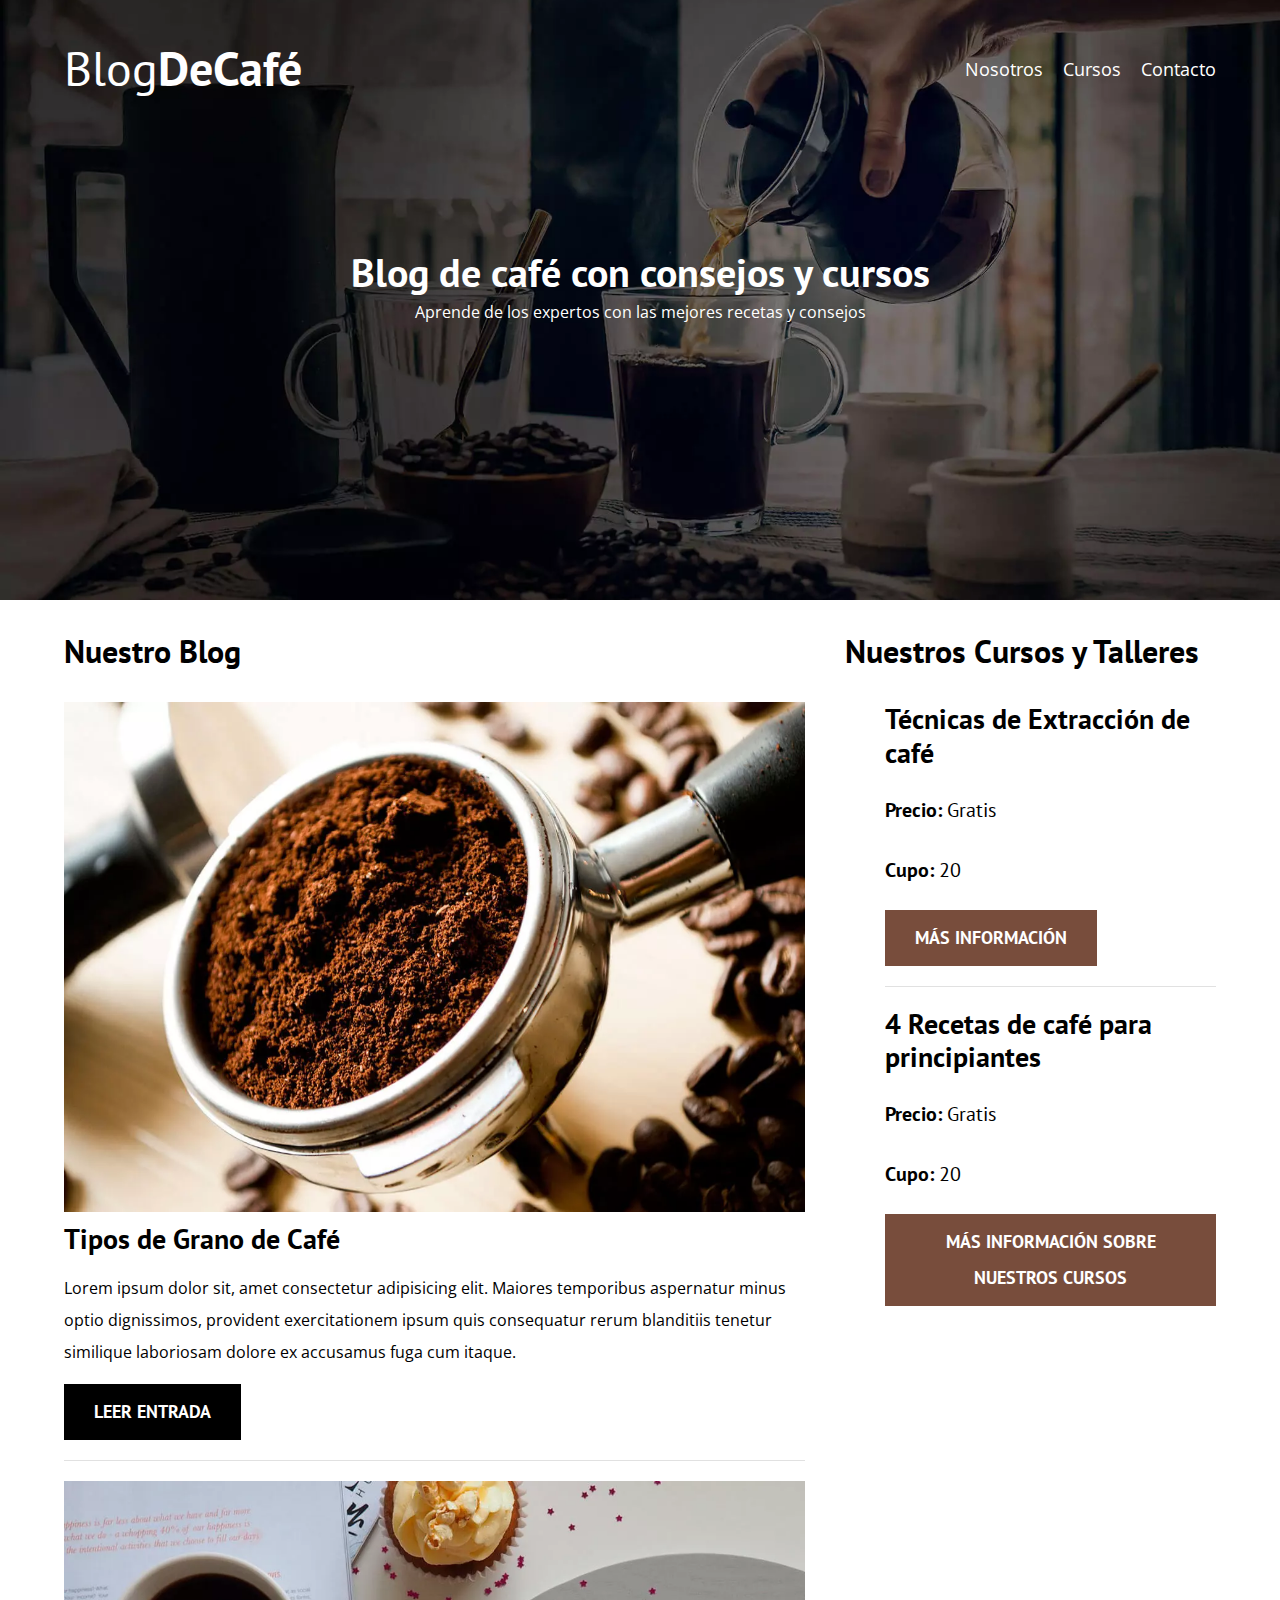
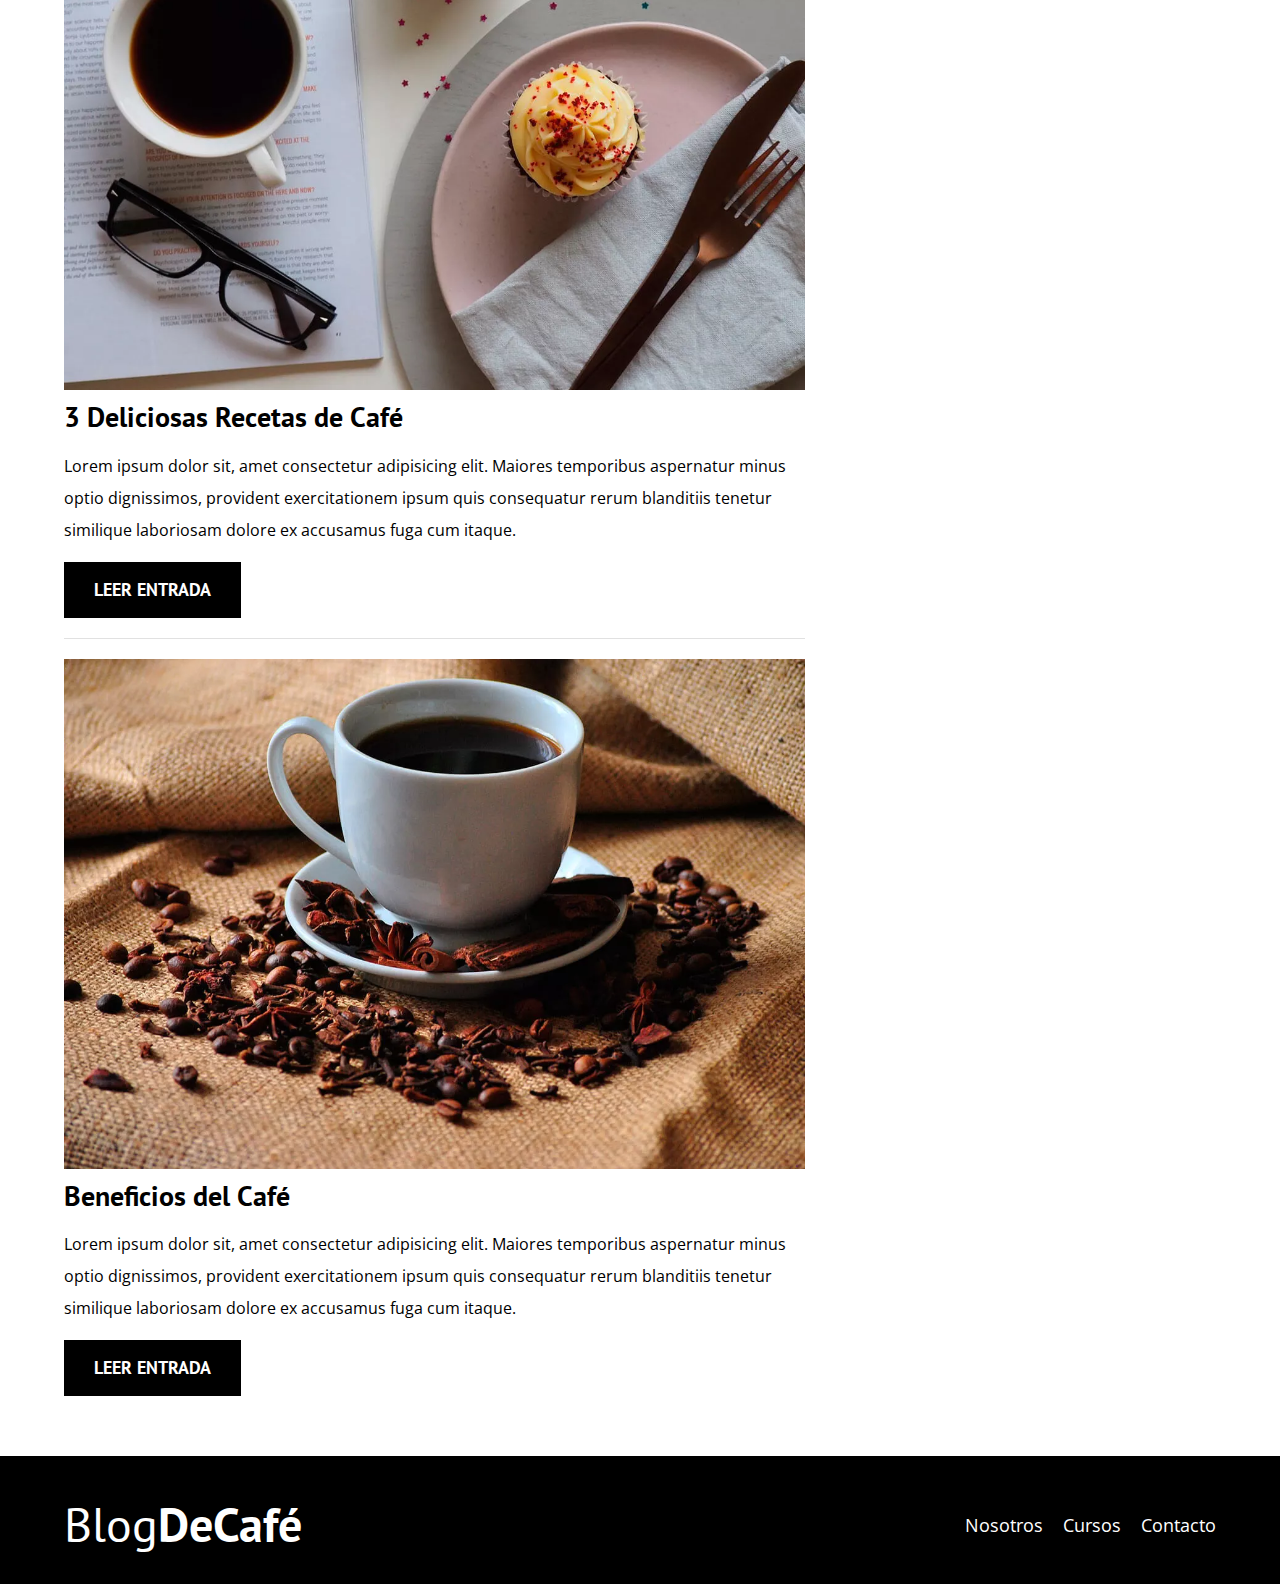
<file: index.html>
<!DOCTYPE html>
<html lang="en">
<head>
    <meta charset="UTF-8">
    <meta http-equiv="X-UA-Compatible" content="IE=edge">
    <meta name="viewport" content="width=device-width, initial-scale=1.0">
    <title>BlogDeCafé</title>
    <meta name="description" content="Pagina web de blog de café">
    <!--Prefetch-->
    <!-- <link rel="prefetch" href="nosotros.html" as="document"> -->


    <!--Preload-->
    <link rel="preload" href="css/normalize.css" as="style">    
    <link rel="stylesheet" href="./css/normalize.css">
    

    <link rel="preload" href="https://fonts.googleapis.com/css2?family=Open+Sans&family=PT+Sans:wght@400;700&display=swap" crossorigin="crossorigin" as="font">
    <link href="https://fonts.googleapis.com/css2?family=Open+Sans&family=PT+Sans:wght@400;700&display=swap" rel="stylesheet">

    <link rel="preload" href="./css/style.css" as="style">
    <link rel="stylesheet" href="./css/style.css">

</head>
<body>
    <header class="header">
        <div class="contenedor">
            <div class="barra">
                <a class="logo" href="index.html">
                    <h1 class="logo__nombre no-margin centrar-texto">Blog<span class="logo__bold">DeCafé</span></h1>
                </a>
                    
                <nav class="navegacion">
                    <a href="./nosotros.html" class="navegacion__enlace">Nosotros</a>
                    <a href="./cursos.html" class="navegacion__enlace">Cursos</a>
                    <a href="./contacto.html" class="navegacion__enlace">Contacto</a> 
                </nav>
            </div>
        </div>

        <div class="header__texto">
            <h2 class="no-margin">Blog de café con consejos y cursos</h2>
            <p class="no-margin">Aprende de los expertos con las mejores recetas y consejos</p>
        </div>
    </header>

    <div class="contenedor contenido-principal">
        <main class="blog">
            <h3>Nuestro Blog</h3>
            <article class="entrada">
                <div class="entrada__imagen">
                    <picture>
                        <source loading="lazy" srcset="img/blog1.webp" type="image/webp" >
                        <img loading="lazy" src="img/blog1.jpg" alt="imagen blog"> 
                    </picture>
                </div>
                <div class="entrada__contenido">
                    <h4 class="no-margin">Tipos de Grano de Café</h4>
                    <p>Lorem ipsum dolor sit, amet consectetur adipisicing elit. Maiores temporibus aspernatur minus optio dignissimos, provident exercitationem ipsum quis consequatur rerum blanditiis tenetur similique laboriosam dolore ex accusamus fuga cum itaque.</p>
                    <a href="entrada.html" class="boton boton--primario">Leer Entrada</a>
                </div>
            </article>
            <article class="entrada">
                <div class="entrada__imagen">
                    <picture>
                        <source loading="lazy" srcset="img/blog2.webp" type="image/webp" >
                        <img loading="lazy" src="img/blog2.jpg" alt="imagen blog"> 
                    </picture>
                </div>
                <div class="entrada__contenido">
                    <h4 class="no-margin">3 Deliciosas Recetas de Café</h4>
                    <p>Lorem ipsum dolor sit, amet consectetur adipisicing elit. Maiores temporibus aspernatur minus optio dignissimos, provident exercitationem ipsum quis consequatur rerum blanditiis tenetur similique laboriosam dolore ex accusamus fuga cum itaque.</p>
                    <a href="entrada.html" class="boton boton--primario">Leer Entrada</a>
                </div>
            </article>
            <article class="entrada">
                <div class="entrada__imagen">
                    <picture>
                        <source loading="lazy" srcset="img/blog3.webp" type="image/webp" >
                        <img loading="lazy" src="img/blog3.jpg" alt="imagen blog"> 
                    </picture>
                </div>
                <div class="entrada__contenido">
                    <h4 class="no-margin">Beneficios del Café</h4>
                    <p>Lorem ipsum dolor sit, amet consectetur adipisicing elit. Maiores temporibus aspernatur minus optio dignissimos, provident exercitationem ipsum quis consequatur rerum blanditiis tenetur similique laboriosam dolore ex accusamus fuga cum itaque.</p>
                    <a href="entrada.html" class="boton boton--primario">Leer Entrada</a>
                </div>
            </article>

        </main>
        <aside class="sidebar">
            <h3>Nuestros Cursos y Talleres</h3>
            <ul class="cursos">
                <li class="widget-curso">
                    <h4 class="no-margin">Técnicas de Extracción de café</h4>
                    <p class="widget-curso__label"> Precio:
                        <span class="widget-curso__info">Gratis</span>
                    </p>
                    <p class="widget-curso__label"> Cupo:
                        <span class="widget-curso__info">20</span>
                    </p>
                    <a href="entrada.html" class="boton boton--secundario">Más información</a>
                </li>

                <li class="widget-curso">
                    <h4 class="no-margin">4 Recetas de café para principiantes</h4>
                    <p class="widget-curso__label"> Precio:
                        <span class="widget-curso__info">Gratis</span>
                    </p>
                    <p class="widget-curso__label"> Cupo:
                        <span class="widget-curso__info">20</span>
                    </p>
                    <a href="entrada.html" class="boton boton--secundario">Más información sobre nuestros cursos</a>
                </li>
            </ul>
        </aside>
    </div>

    <footer class="footer">
        <div class="contenedor">
            <div class="barra">
                <a class="logo" href="index.html">
                    <h1 class="logo__nombre no-margin centrar-texto">Blog<span class="logo__bold">DeCafé</span></h1>
                </a>
                    
                <nav class="navegacion">
                    <a href="nosotros.html" class="navegacion__enlace">Nosotros</a>
                    <a href="cursos.html" class="navegacion__enlace">Cursos</a>
                    <a href="contacto.html" class="navegacion__enlace">Contacto</a> 
                </nav>
            </div>
        </div>
    </footer>

    <script src="js/modernizr.js"></script>
</body>
</html>
</file>
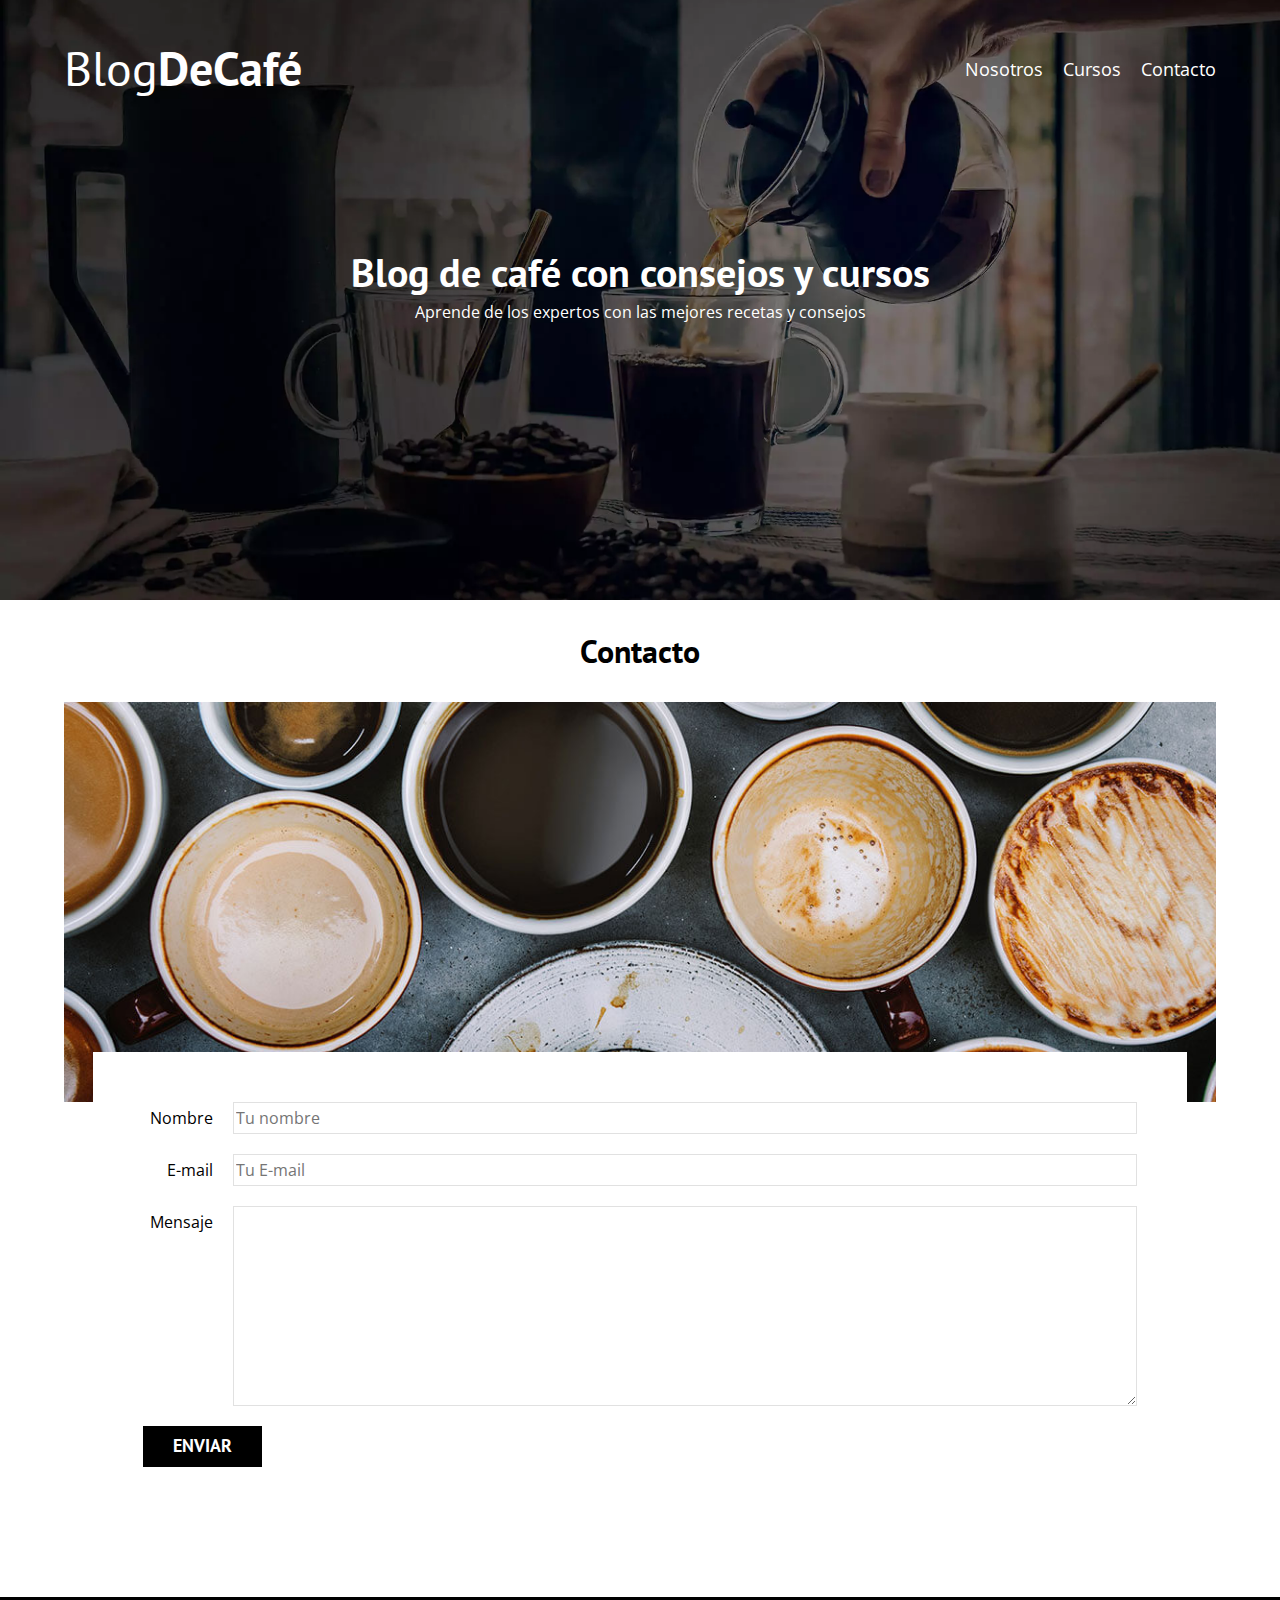
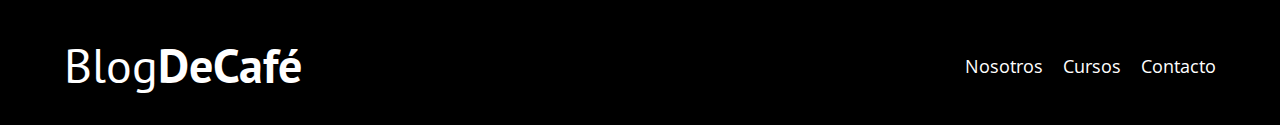
<file: contacto.html>
<!DOCTYPE html>
<html lang="en">
<head>
    <meta charset="UTF-8">
    <meta http-equiv="X-UA-Compatible" content="IE=edge">
    <meta name="viewport" content="width=device-width, initial-scale=1.0">
    <title>BlogDeCafé</title>
    <meta name="description" content="Pagina web de blog de café">
    <!--Prefetch-->
    <!-- <link rel="prefetch" href="nosotros.html" as="document"> -->


    <!--Preload-->
    <link rel="preload" href="css/normalize.css" as="style">    
    <link rel="stylesheet" href="css/normalize.css">
    

    <link rel="preload" href="https://fonts.googleapis.com/css2?family=Open+Sans&family=PT+Sans:wght@400;700&display=swap" crossorigin="crossorigin" as="font">
    <link href="https://fonts.googleapis.com/css2?family=Open+Sans&family=PT+Sans:wght@400;700&display=swap" rel="stylesheet">

    <link rel="preload" href="css/style.css" as="style">
    <link rel="stylesheet" href="css/style.css">

</head>
<body>
    <header class="header">
        <div class="contenedor">
            <div class="barra">
                <a class="logo" href="index.html">
                    <h1 class="logo__nombre no-margin centrar-texto">Blog<span class="logo__bold">DeCafé</span></h1>
                </a>
                    
                <nav class="navegacion">
                    <a href="nosotros.html" class="navegacion__enlace">Nosotros</a>
                    <a href="cursos.html" class="navegacion__enlace">Cursos</a>
                    <a href="contacto.html" class="navegacion__enlace">Contacto</a> 
                </nav>
            </div>
        </div>

        <div class="header__texto">
            <h2 class="no-margin">Blog de café con consejos y cursos</h2>
            <p class="no-margin">Aprende de los expertos con las mejores recetas y consejos</p>
        </div>
    </header>

    <main class="contenedor">
        <h3 class="centrar-texto"> Contacto</h3>

        <div class="contacto-bg"></div>

        <form class="formulario">
            <div class="campo">
                <label class="campo__label" for="nombre">Nombre</label>
                <input class="campo__field" type="text" placeholder="Tu nombre" id="nombre">
            </div>
            <div class="campo">
                <label class="campo__label" for="email">E-mail</label>
                <input class="campo__field" type="email" placeholder="Tu E-mail" id="email">
            </div>
            <div class="campo">
                <label class="campo__label" for="mensaje">Mensaje</label>
                <textarea class="campo__field campo__field--textarea" id="mensaje"></textarea>
            </div>

            <div class="campo">
                <input type="submit" value="Enviar" class="boton boton--primario">
            </div>
        </form>

    </main>

    <footer class="footer">
        <div class="contenedor">
            <div class="barra">
                <a class="logo" href="index.html">
                    <h1 class="logo__nombre no-margin centrar-texto">Blog<span class="logo__bold">DeCafé</span></h1>
                </a>

                <nav class="navegacion">
                    <a href="nosotros.html" class="navegacion__enlace">Nosotros</a>
                    <a href="cursos.html" class="navegacion__enlace">Cursos</a>
                    <a href="contacto.html" class="navegacion__enlace">Contacto</a>
                </nav>
            </div>
        </div>
    </footer>
    <script src="js/modernizr.js"></script>
</body>
</html>
</file>
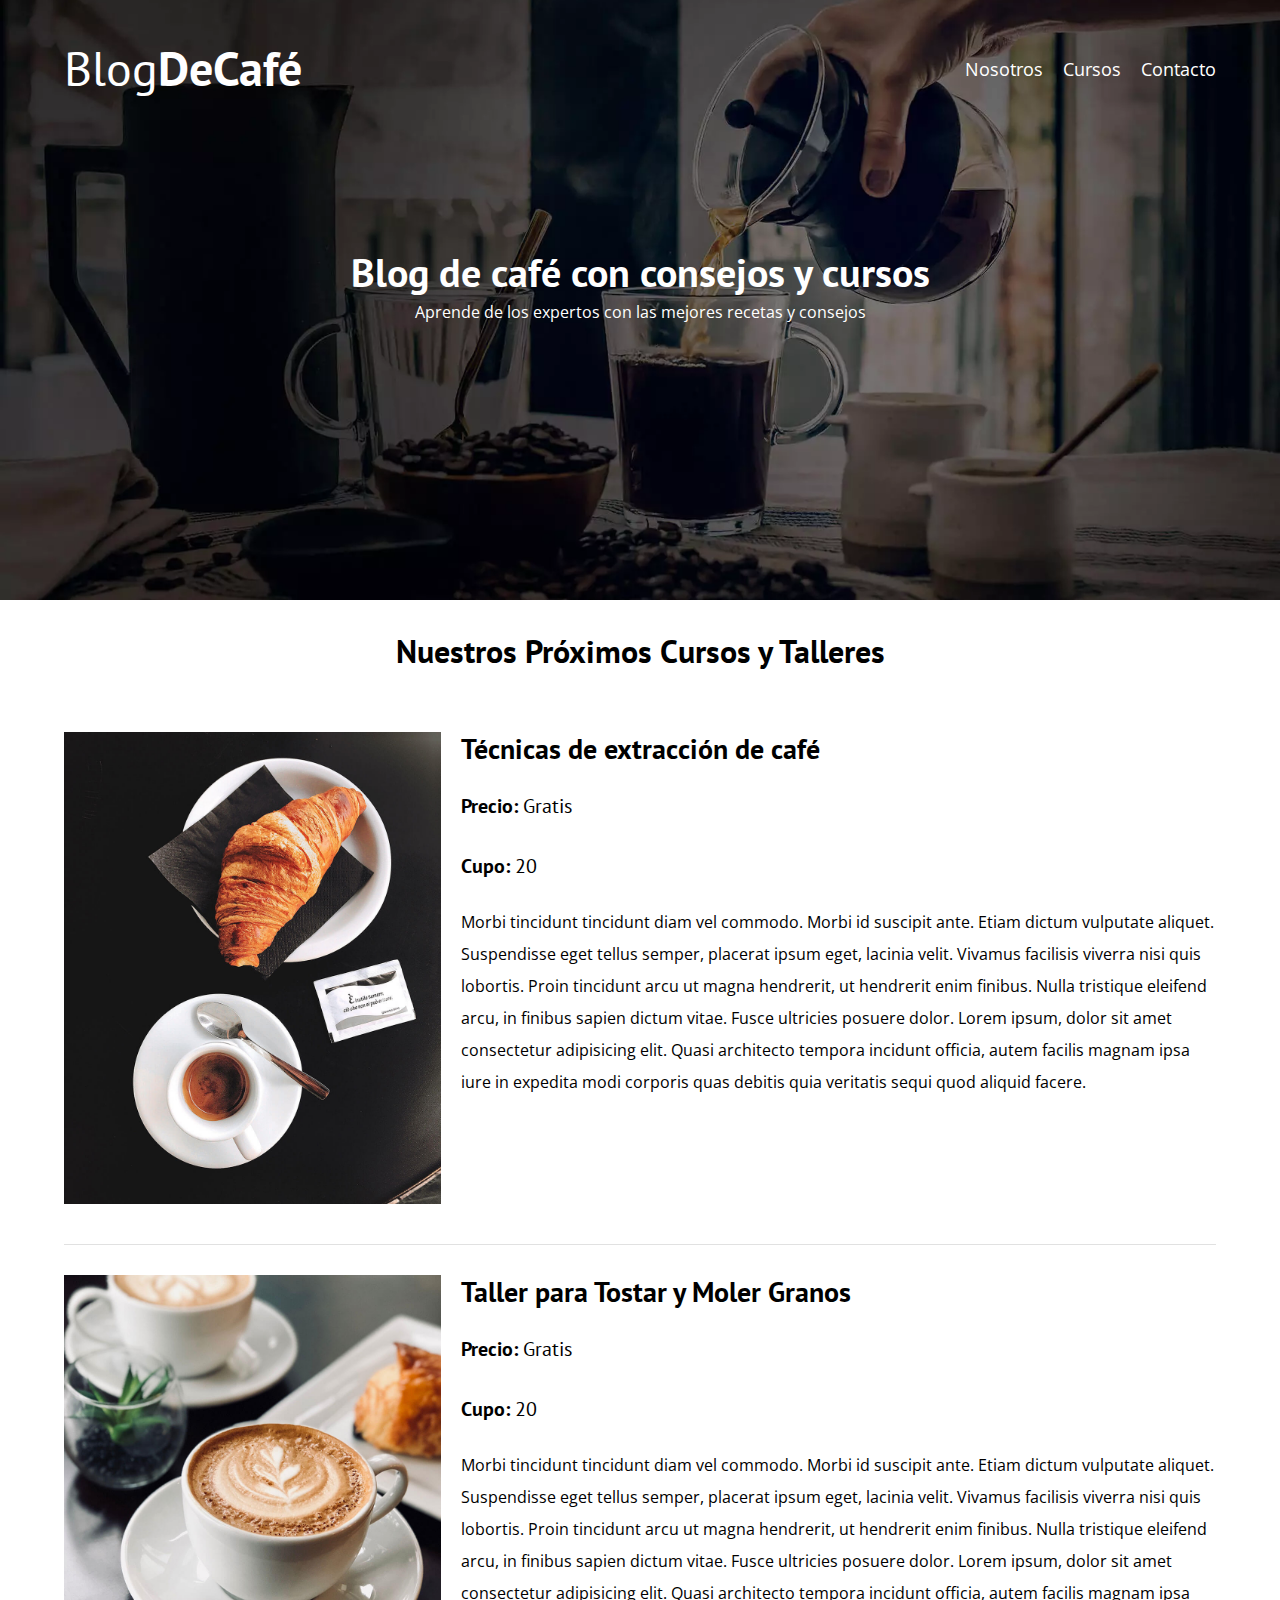
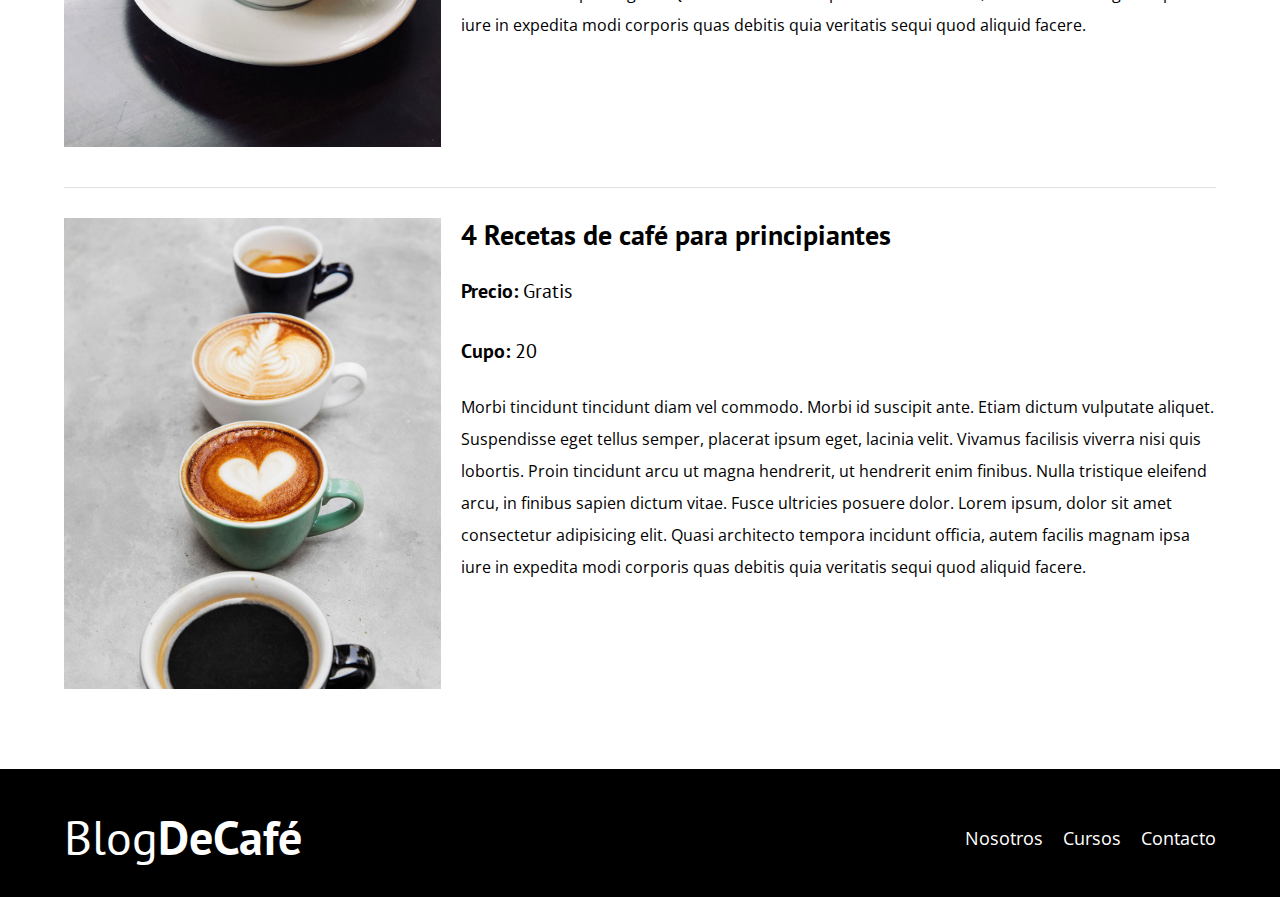
<file: cursos.html>
<!DOCTYPE html>
<html lang="en">
<head>
    <meta charset="UTF-8">
    <meta http-equiv="X-UA-Compatible" content="IE=edge">
    <meta name="viewport" content="width=device-width, initial-scale=1.0">
    <title>BlogDeCafé</title>
    <link rel="stylesheet" href="css/normalize.css">
    <link href="https://fonts.googleapis.com/css2?family=Open+Sans&family=PT+Sans:wght@400;700&display=swap" rel="stylesheet">
    <link rel="stylesheet" href="css/style.css">

</head>
<body>
    <header class="header">
        <div class="contenedor">
            <div class="barra">
                <a class="logo" href="index.html">
                    <h1 class="logo__nombre no-margin centrar-texto">Blog<span class="logo__bold">DeCafé</span></h1>
                </a>
                    
                <nav class="navegacion">
                    <a href="nosotros.html" class="navegacion__enlace">Nosotros</a>
                    <a href="cursos.html" class="navegacion__enlace">Cursos</a>
                    <a href="contacto.html" class="navegacion__enlace">Contacto</a> 
                </nav>
            </div>
        </div>

        <div class="header__texto">
            <h2 class="no-margin">Blog de café con consejos y cursos</h2>
            <p class="no-margin">Aprende de los expertos con las mejores recetas y consejos</p>
        </div>
    </header>

    <main class="contenedor">
        <h3 class="centrar-texto"> Nuestros Próximos Cursos y Talleres</h3>
        
        <div class="curso">
            <div class="curso__imagen">
                <img src="img/curso1.jpg" alt="Imagen del curso">
            </div>
            <div class="curso__informacion">
                <h4 class="no-margin">Técnicas de extracción de café</h4>
                <p class="widget-curso__label"> Precio:
                    <span class="widget-curso__info">Gratis</span>
                </p>
                <p class="widget-curso__label"> Cupo:
                    <span class="widget-curso__info">20</span>
                </p>
                <p>
                    Morbi tincidunt tincidunt diam vel commodo. Morbi id suscipit ante. Etiam dictum vulputate aliquet. Suspendisse eget tellus semper, placerat ipsum eget, lacinia velit. Vivamus facilisis viverra nisi quis lobortis. Proin tincidunt arcu ut magna hendrerit, ut hendrerit enim finibus. Nulla tristique eleifend arcu, in finibus sapien dictum vitae. Fusce ultricies posuere dolor. Lorem ipsum, dolor sit amet consectetur adipisicing elit. Quasi architecto tempora incidunt officia, autem facilis magnam ipsa iure in expedita modi corporis quas debitis quia veritatis sequi quod aliquid facere.
                </p>
            </div> <!--.curso-informacion-->
        </div><!--.curso-->
        <div class="curso">
            <div class="curso__imagen">
                <img src="img/curso2.jpg" alt="Imagen del curso">
            </div>
            <div class="curso__informacion">
                <h4 class="no-margin">Taller para Tostar y Moler Granos</h4>
                <p class="widget-curso__label"> Precio:
                    <span class="widget-curso__info">Gratis</span>
                </p>
                <p class="widget-curso__label"> Cupo:
                    <span class="widget-curso__info">20</span>
                </p>
                <p>
                    Morbi tincidunt tincidunt diam vel commodo. Morbi id suscipit ante. Etiam dictum vulputate aliquet. Suspendisse eget tellus semper, placerat ipsum eget, lacinia velit. Vivamus facilisis viverra nisi quis lobortis. Proin tincidunt arcu ut magna hendrerit, ut hendrerit enim finibus. Nulla tristique eleifend arcu, in finibus sapien dictum vitae. Fusce ultricies posuere dolor. Lorem ipsum, dolor sit amet consectetur adipisicing elit. Quasi architecto tempora incidunt officia, autem facilis magnam ipsa iure in expedita modi corporis quas debitis quia veritatis sequi quod aliquid facere.
                </p>
            </div> <!--.curso-informacion-->
        </div><!--.curso-->
        <div class="curso">
            <div class="curso__imagen">
                <img src="img/curso3.jpg" alt="Imagen del curso">
            </div>
            <div class="curso__informacion">
                <h4 class="no-margin">4 Recetas de café para principiantes</h4>
                <p class="widget-curso__label"> Precio:
                    <span class="widget-curso__info">Gratis</span>
                </p>
                <p class="widget-curso__label"> Cupo:
                    <span class="widget-curso__info">20</span>
                </p>
                <p>
                    Morbi tincidunt tincidunt diam vel commodo. Morbi id suscipit ante. Etiam dictum vulputate aliquet. Suspendisse eget tellus semper, placerat ipsum eget, lacinia velit. Vivamus facilisis viverra nisi quis lobortis. Proin tincidunt arcu ut magna hendrerit, ut hendrerit enim finibus. Nulla tristique eleifend arcu, in finibus sapien dictum vitae. Fusce ultricies posuere dolor. Lorem ipsum, dolor sit amet consectetur adipisicing elit. Quasi architecto tempora incidunt officia, autem facilis magnam ipsa iure in expedita modi corporis quas debitis quia veritatis sequi quod aliquid facere.
                </p>
            </div> <!--.curso-informacion-->
        </div><!--.curso-->
    </main>

    <footer class="footer">
        <div class="contenedor">
            <div class="barra">
                <a class="logo" href="index.html">
                    <h1 class="logo__nombre no-margin centrar-texto">Blog<span class="logo__bold">DeCafé</span></h1>
                </a>
                    
                <nav class="navegacion">
                    <a href="nosotros.html" class="navegacion__enlace">Nosotros</a>
                    <a href="cursos.html" class="navegacion__enlace">Cursos</a>
                    <a href="contacto.html" class="navegacion__enlace">Contacto</a> 
                </nav>
            </div>
        </div>
    </footer>
    <script src="js/modernizr.js"></script>

</body>
</html>
</file>
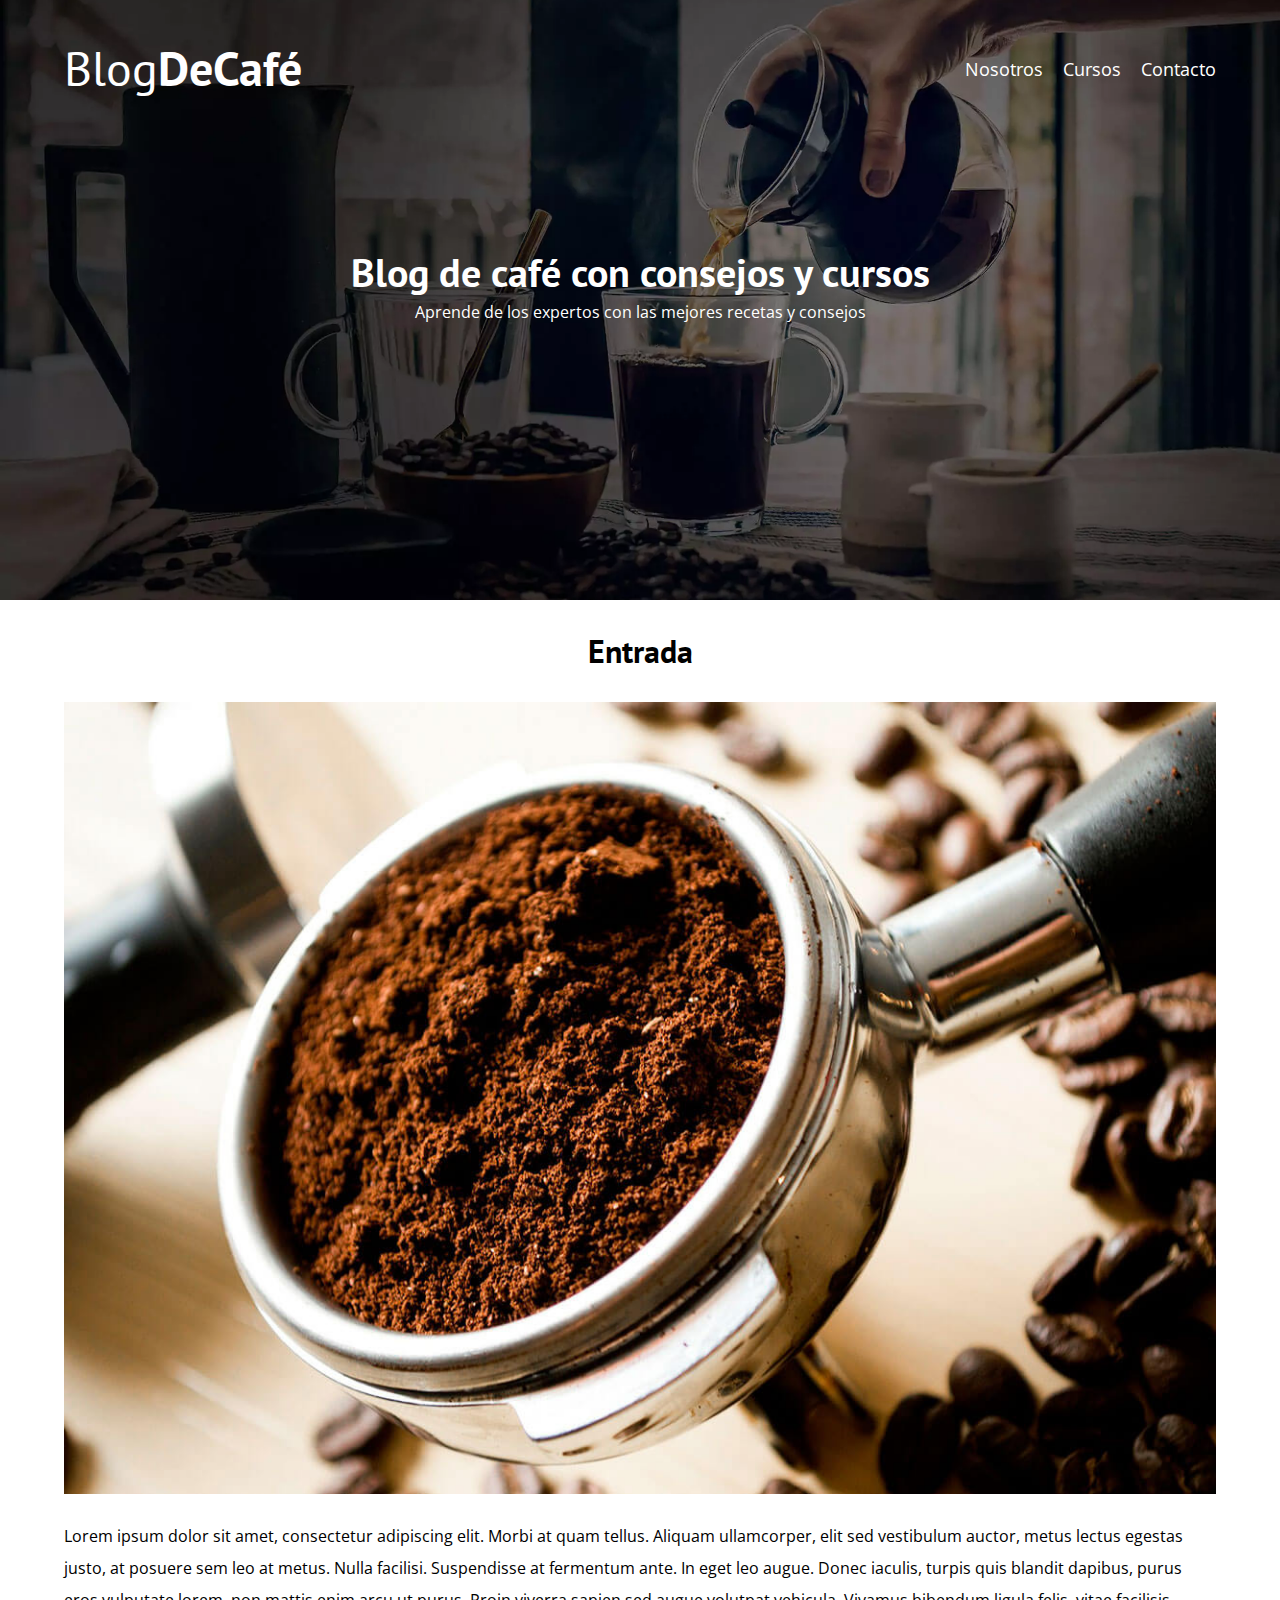
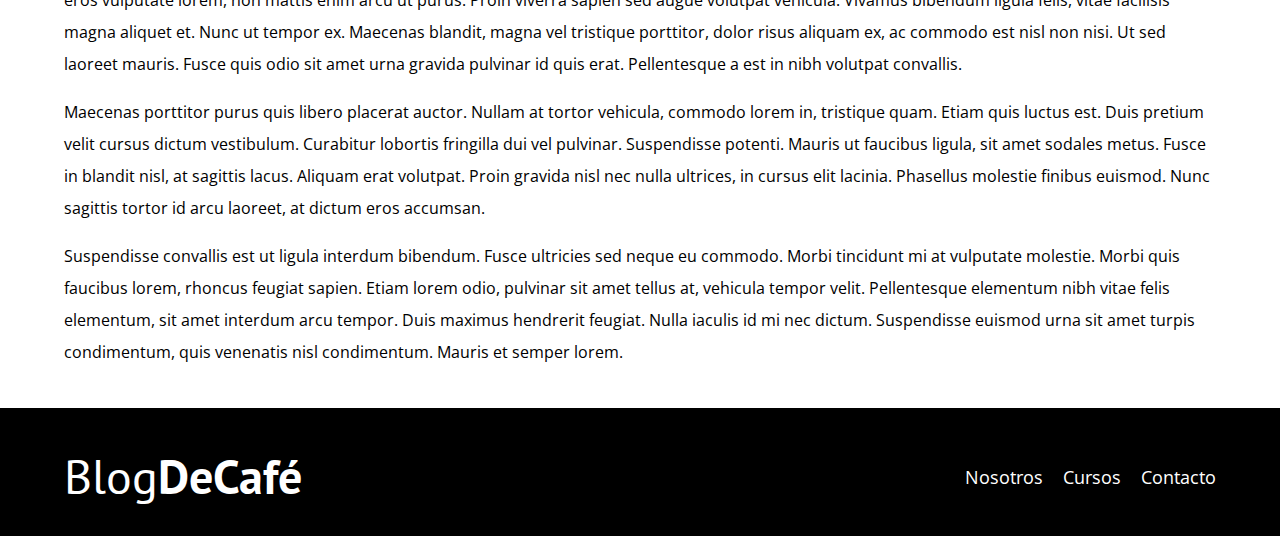
<file: entrada.html>
<!DOCTYPE html>
<html lang="en">
<head>
    <meta charset="UTF-8">
    <meta http-equiv="X-UA-Compatible" content="IE=edge">
    <meta name="viewport" content="width=device-width, initial-scale=1.0">
    <title>BlogDeCafé</title>
    <link rel="stylesheet" href="css/normalize.css">
    <link href="https://fonts.googleapis.com/css2?family=Open+Sans&family=PT+Sans:wght@400;700&display=swap" rel="stylesheet">
    <link rel="stylesheet" href="css/style.css">

</head>
<body>
    <header class="header">
        <div class="contenedor">
            <div class="barra">
                <a class="logo" href="index.html">
                    <h1 class="logo__nombre no-margin centrar-texto">Blog<span class="logo__bold">DeCafé</span></h1>
                </a>
                    
                <nav class="navegacion">
                    <a href="nosotros.html" class="navegacion__enlace">Nosotros</a>
                    <a href="cursos.html" class="navegacion__enlace">Cursos</a>
                    <a href="contacto.html" class="navegacion__enlace">Contacto</a> 
                </nav>
            </div>
        </div>

        <div class="header__texto">
            <h2 class="no-margin">Blog de café con consejos y cursos</h2>
            <p class="no-margin">Aprende de los expertos con las mejores recetas y consejos</p>
        </div>
    </header>

    <main class="contenedor">
        <h3 class="centrar-texto"> Entrada</h3>

        <img src="img/blog1.jpg" alt="imagen del blog">

        <p>
            Lorem ipsum dolor sit amet, consectetur adipiscing elit. Morbi at quam tellus. Aliquam ullamcorper, elit sed vestibulum auctor, metus lectus egestas justo, at posuere sem leo at metus. Nulla facilisi. Suspendisse at fermentum ante. In eget leo augue. Donec iaculis, turpis quis blandit dapibus, purus eros vulputate lorem, non mattis enim arcu ut purus. Proin viverra sapien sed augue volutpat vehicula. Vivamus bibendum ligula felis, vitae facilisis magna aliquet et. Nunc ut tempor ex. Maecenas blandit, magna vel tristique porttitor, dolor risus aliquam ex, ac commodo est nisl non nisi. Ut sed laoreet mauris. Fusce quis odio sit amet urna gravida pulvinar id quis erat. Pellentesque a est in nibh volutpat convallis.
        </p>
        <p>
            Maecenas porttitor purus quis libero placerat auctor. Nullam at tortor vehicula, commodo lorem in, tristique quam. Etiam quis luctus est. Duis pretium velit cursus dictum vestibulum. Curabitur lobortis fringilla dui vel pulvinar. Suspendisse potenti. Mauris ut faucibus ligula, sit amet sodales metus. Fusce in blandit nisl, at sagittis lacus. Aliquam erat volutpat. Proin gravida nisl nec nulla ultrices, in cursus elit lacinia. Phasellus molestie finibus euismod. Nunc sagittis tortor id arcu laoreet, at dictum eros accumsan.
        </p>
        <p>
            Suspendisse convallis est ut ligula interdum bibendum. Fusce ultricies sed neque eu commodo. Morbi tincidunt mi at vulputate molestie. Morbi quis faucibus lorem, rhoncus feugiat sapien. Etiam lorem odio, pulvinar sit amet tellus at, vehicula tempor velit. Pellentesque elementum nibh vitae felis elementum, sit amet interdum arcu tempor. Duis maximus hendrerit feugiat. Nulla iaculis id mi nec dictum. Suspendisse euismod urna sit amet turpis condimentum, quis venenatis nisl condimentum. Mauris et semper lorem.
        </p>

    </main>

    <footer class="footer">
        <div class="contenedor">
            <div class="barra">
                <a class="logo" href="index.html">
                    <h1 class="logo__nombre no-margin centrar-texto">Blog<span class="logo__bold">DeCafé</span></h1>
                </a>
                    
                <nav class="navegacion">
                    <a href="nosotros.html" class="navegacion__enlace">Nosotros</a>
                    <a href="cursos.html" class="navegacion__enlace">Cursos</a>
                    <a href="contacto.html" class="navegacion__enlace">Contacto</a> 
                </nav>
            </div>
        </div>
    </footer>
    <script src="js/modernizr.js"></script>

</body>
</html>
</file>
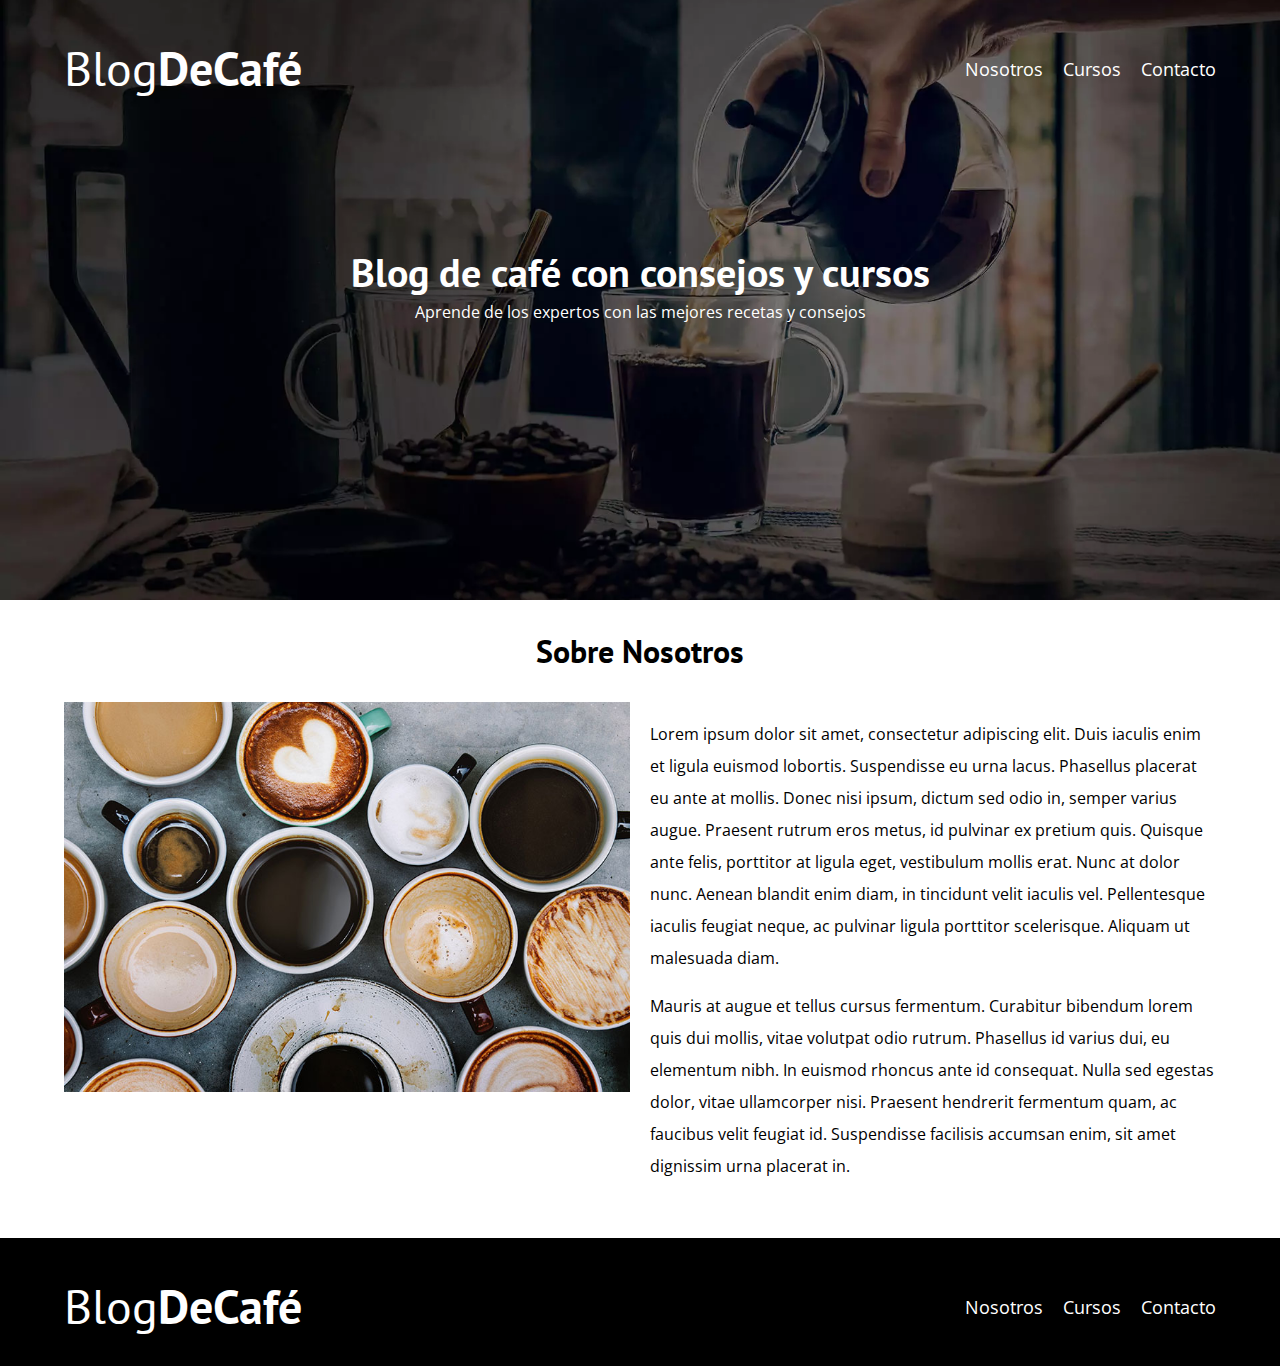
<file: nosotros.html>
<!DOCTYPE html>
<html lang="en">
<head>
    <meta charset="UTF-8">
    <meta http-equiv="X-UA-Compatible" content="IE=edge">
    <meta name="viewport" content="width=device-width, initial-scale=1.0">
    <title>BlogDeCafé</title>
    <link rel="stylesheet" href="css/normalize.css">
    <link href="https://fonts.googleapis.com/css2?family=Open+Sans&family=PT+Sans:wght@400;700&display=swap" rel="stylesheet">
    <link rel="stylesheet" href="css/style.css">

</head>
<body>
    <header class="header">
        <div class="contenedor">
            <div class="barra">
                <a class="logo" href="index.html">
                    <h1 class="logo__nombre no-margin centrar-texto">Blog<span class="logo__bold">DeCafé</span></h1>
                </a>
                    
                <nav class="navegacion">
                    <a href="nosotros.html" class="navegacion__enlace">Nosotros</a>
                    <a href="cursos.html" class="navegacion__enlace">Cursos</a>
                    <a href="contacto.html" class="navegacion__enlace">Contacto</a> 
                </nav>
            </div>
        </div>

        <div class="header__texto">
            <h2 class="no-margin">Blog de café con consejos y cursos</h2>
            <p class="no-margin">Aprende de los expertos con las mejores recetas y consejos</p>
        </div>
    </header>

    <main class="contenedor">
        <h3 class="centrar-texto"> Sobre Nosotros</h3>

        <div class="sobre-nosotros">
            <div class="sobre-nosotros__imagen">
                <img src="img/nosotros.jpg" alt="imagen nosotros">
            </div>

            <div class="sobre-nosotros__texto">
                <p>
                    Lorem ipsum dolor sit amet, consectetur adipiscing elit. Duis iaculis enim et ligula euismod lobortis. Suspendisse eu urna lacus. Phasellus placerat eu ante at mollis. Donec nisi ipsum, dictum sed odio in, semper varius augue. Praesent rutrum eros metus, id pulvinar ex pretium quis. Quisque ante felis, porttitor at ligula eget, vestibulum mollis erat. Nunc at dolor nunc. Aenean blandit enim diam, in tincidunt velit iaculis vel. Pellentesque iaculis feugiat neque, ac pulvinar ligula porttitor scelerisque. Aliquam ut malesuada diam.
                </p>
                <p>
                    Mauris at augue et tellus cursus fermentum. Curabitur bibendum lorem quis dui mollis, vitae volutpat odio rutrum. Phasellus id varius dui, eu elementum nibh. In euismod rhoncus ante id consequat. Nulla sed egestas dolor, vitae ullamcorper nisi. Praesent hendrerit fermentum quam, ac faucibus velit feugiat id. Suspendisse facilisis accumsan enim, sit amet dignissim urna placerat in.
                </p>

            </div>
        </div>
    </main>

    <footer class="footer">
        <div class="contenedor">
            <div class="barra">
                <a class="logo" href="index.html">
                    <h1 class="logo__nombre no-margin centrar-texto">Blog<span class="logo__bold">DeCafé</span></h1>
                </a>
                    
                <nav class="navegacion">
                    <a href="nosotros.html" class="navegacion__enlace">Nosotros</a>
                    <a href="cursos.html" class="navegacion__enlace">Cursos</a>
                    <a href="contacto.html" class="navegacion__enlace">Contacto</a> 
                </nav>
            </div>
        </div>
    </footer>
    <script src="js/modernizr.js"></script>

</body>
</html>
</file>
<file: css/style.css>
:root{

    --fuenteHeding: 'PT Sans', sans-serif; 
    --fuenteParrafos: 'Open Sans', sans-serif; 

    --primario: #784D3C;
    --gris: #e1e1e1;
    --blanco: #fFffff;
    --negro: #000000;
}

html{
    box-sizing: border-box;
    font-size: 62.5%; /*** 1rem = 10px*/
}

*, *:before, *:after{
    box-sizing: inherit;
}

body{
    font-family: var(--fuenteParrafos);
    font-size: 1.6rem;
    line-height: 2;
}

/**Globales**/

.contenedor{
    max-width: 120rem;
    width: 90%;
    margin: 0  auto;
}

a{
    text-decoration: none;
}
h1,h2,h3,h4{
    font-family: var(--fuenteHeding);
    line-height: 1.2;
}
h1{
    font-size: 4.8rem;
}
h2{
    font-size: 4rem;
}
h3{
    font-size: 3.2rem;
}
h4{
    font-size: 2.8rem;
}
img{
    max-width: 100%;
}

/**Utilidades**/
.no-margin{
    margin: 0;
}
.no-padding{
    padding: 0;
}
.centrar-texto{
    text-align: center;
}

/**header**/
.webp .header{
    background-image: url(../img/banner.webp);
}
.no-webp .header{
    background-image: url(../img/banner.jpg);
}
.header{   
    height: 60rem;
    background-size: cover;
    background-repeat: no-repeat;
    background-position:center center;
}
.header__texto{
    text-align: center;
    color: var(--blanco);
    margin-top: 5rem;
}

@media (min-width: 768px){ 
    .header__texto{
        margin-top: 15rem;
    }
}

.barra{
    padding-top:4rem ;
}
@media (min-width: 768px){ 
    .barra{
        display: flex;
        justify-content: space-between;
        align-items: center;
    }
}
.logo{
    color: var(--blanco);
}
.logo__nombre{
    font-weight: 400;
}
.logo__bold{
    font-weight: 700;
}

@media (min-width:768px){ 
    .navegacion{
        display: flex;
        gap: 2rem;
    }
}
.navegacion__enlace{
    display: block;
    text-align: center;
    font-size: 1.8rem;
    color: var(--blanco);
}

@media (min-width: 768px){ 
    .contenido-principal{
        display: grid;
        grid-template-columns: 2fr 1fr;
        column-gap: 4rem;
    }
}

.entrada{
    border-bottom: 1px solid var(--gris);
    margin-bottom: 2rem;
}
.entrada:last-of-type{
    border: none;
    margin-bottom: 0;
}

.boton {
    display: block;
    font-family: var(--fuenteHeding);
    color: var(--blanco);
    text-align: center;
    padding: 1rem 3rem;
    font-size: 1.8rem;
    text-transform: uppercase;
    font-weight: 700;
    margin-bottom: 2rem;
    border: none;
}
@media (min-width: 768px){ 
    .boton{
        display: inline-block;
    }
}
.boton:hover{
    cursor: pointer;
}
.boton--primario{
    background-color: var(--negro) ;
}
.boton--secundario{
    background-color: var(--primario);
}

.cursos{
    list-style: none;
}

.widget-curso{
    border-bottom: 1px solid var(--gris);
    margin-bottom: 2rem;
}
.widget-curso:last-of-type{
    border: none;
    margin-bottom: 0;
}
.widget-curso__label{
    font-family: var(--fuenteHeding);
    font-weight: bold;
}
.widget-curso__info{
    font-weight: normal;
}

.widget-curso__label,
.widget-curso__info{
    font-size: 2rem;
}

.footer{
    background-color: var(--negro);
    padding-bottom: 3rem ;
    margin-top: 4rem;
}

/** Sobre nosotros **/

@media (min-width: 768px){
    .sobre-nosotros{
        display: grid;
        grid-template-columns: repeat(2, 1fr);
        column-gap: 2rem;
    }
}

.curso{
    padding: 3rem 0;
    border-bottom: 1px solid var(--gris);
}

@media (min-width: 768px){
    .curso{
        display: grid;
        grid-template-columns: 1fr 2fr;
        column-gap: 2rem;
    }
}

.curso:last-of-type{
    border: none;
}
.curso__label{
    font-family: var(--fuenteHeding);
    font-weight: bold;
}
.curso__info{
    font-weight: normal;
}

.curso__label,
.curso__info{
    font-size: 2rem;
}

/** Contacto **/

.contacto-bg{
    background-image: url(../img/contacto.jpg);
    height: 40rem;
    background-size: cover;
    background-repeat: no-repeat;
}

.formulario{
    background-color: var(--blanco);
    margin: -5rem auto 0 auto;
    width: 95%;
    padding: 5rem;
}

.campo{
    display: flex;
    margin-bottom: 2rem;
}
.campo__label{
    flex: 0 0 9rem;
    text-align: right;
    padding-right: 2rem;
}
.campo__field{
    flex: 1;
    border: 1px solid var(--gris);
}
.campo__field--textarea{
    height: 20rem;
}
</file>
